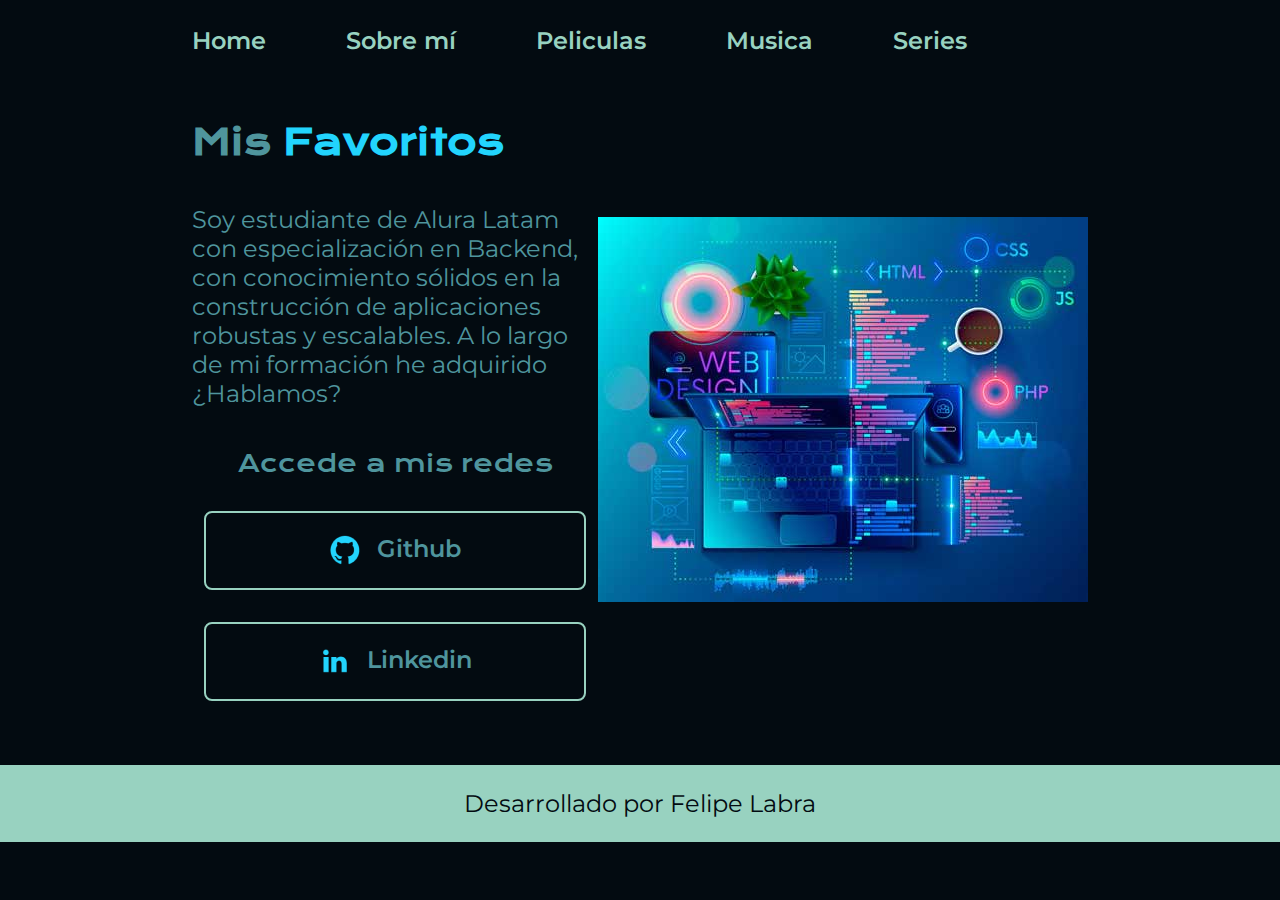
<file: index.html>
<!DOCTYPE html>
<html lang="es-mx">
<head>
    <meta charset="UTF-8"> 
    <meta http-equiv="X-UA-Compatible" content="IE=edge">
    <meta name="viewport" content="width=device-width, initial-scale=1.0">
    <title>Portafolio</title>
    <link rel="stylesheet" href="styles/style.css">

</head>
<body>
    <header class="header">
        <nav class="header__menu">
            <a class="header__menu__link" href="index.html">Home</a>
            <a class="header__menu__link" href="about.html">Sobre mí</a>
            <a class="header__menu__link" href="peliculas.html">Peliculas</a>
            <a class="header__menu__link" href="musica.html">Musica</a>
            <a class="header__menu__link" href="series.html">Series</a>
        </nav>
    </header>
    <main class="presentacion">
        <section class="presentacion__contenido">
            <h1 class="presentacion__contenido__titulo">
                Mis  
                <strong class="titulo-destaque">Favoritos
                </strong></h1>
                <p class="presentacion__contenido__texto">Soy estudiante de Alura Latam con especialización
                    en Backend, con conocimiento sólidos en la construcción
                    de aplicaciones robustas y escalables.
                    A lo largo de mi formación he adquirido
                    ¿Hablamos?

                </p>
                <div class="presentacion__enlaces">
                    <h2 class="presentacion__enlaces__subtitulo">Accede a mis redes</h2>
                    <a class="presentacion__enlaces__link" href="https://github.com/flackmetal/">
                        <img src="/assets/github.png">
                        Github
                    </a>
                    <a class="presentacion__enlaces__link" href="https://www.linkedin.com/in/felipe-labra-9a9b3043/">
                        <img src="./assets/linkedin.png">
                        Linkedin
                    </a>
                    
                </div>
               
        </section>
            <img src="./assets/Imagen.jpg" alt="Foto diseño web">
    </main>
    <footer class="footer">
        <p>Desarrollado por Felipe Labra</p>
    </footer>
</body>
</html>
</file>
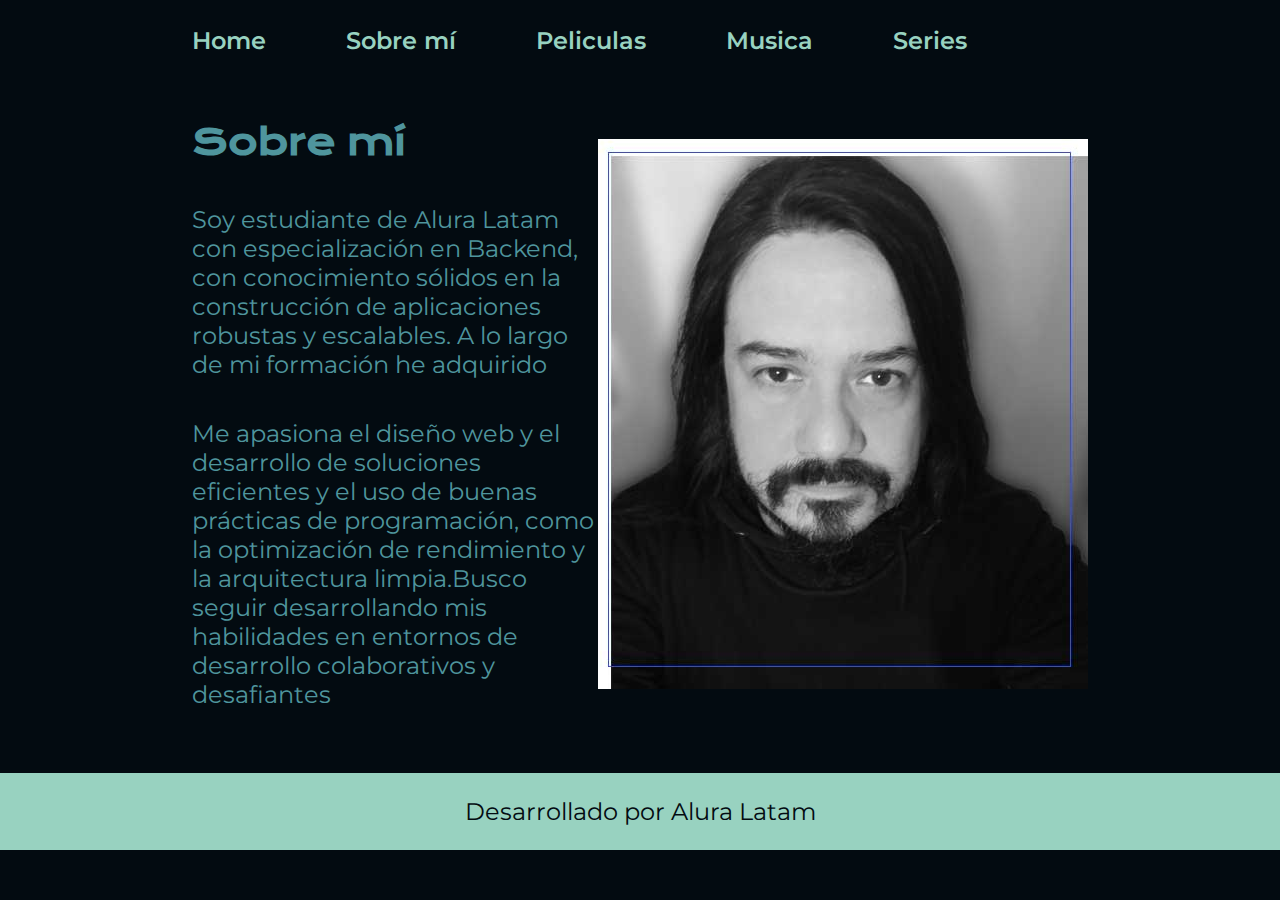
<file: about.html>
<!DOCTYPE html>
<html lang="es-mx">
<head>
    <meta charset="UTF-8">
    <meta name="viewport" content="width=device-width, initial-scale=1.0">
    <title>Portafolio</title>
    <link rel="stylesheet" href="styles/style.css">

</head>
<body>
    <header class="header">
        <nav class="header__menu">
            <a class="header__menu__link" href="index.html">Home</a>
            <a class="header__menu__link" href="about.html">Sobre mí</a>
            <a class="header__menu__link" href="peliculas.html">Peliculas</a>
            <a class="header__menu__link" href="musica.html">Musica</a>
            <a class="header__menu__link" href="series.html">Series</a>
        </nav>
    </header>
    <main class="presentacion">
        <section class="presentacion__contenido">
            <h1 class="presentacion__contenido__titulo">Sobre mí</h1>
                <p class="presentacion__contenido__texto">Soy estudiante de Alura Latam con especialización
                    en Backend, con conocimiento sólidos en la construcción
                    de aplicaciones robustas y escalables.
                    A lo largo de mi formación he adquirido
                </p>
                <p class="presentacion__contenido__texto">
                    Me apasiona el diseño web y el desarrollo de soluciones eficientes
y el uso de buenas prácticas de programación, como la optimización 
de rendimiento y la arquitectura limpia.Busco seguir desarrollando
mis habilidades en entornos de desarrollo colaborativos y desafiantes
                </p>
               
        </section>
            <img src="./assets/flabra.jpg" alt="Foto de Ana García desarrolando un proyecto">
    </main>
    <footer class="footer">
        <p>Desarrollado por Alura Latam</p>
    </footer>
    
</body>
</html>
</file>
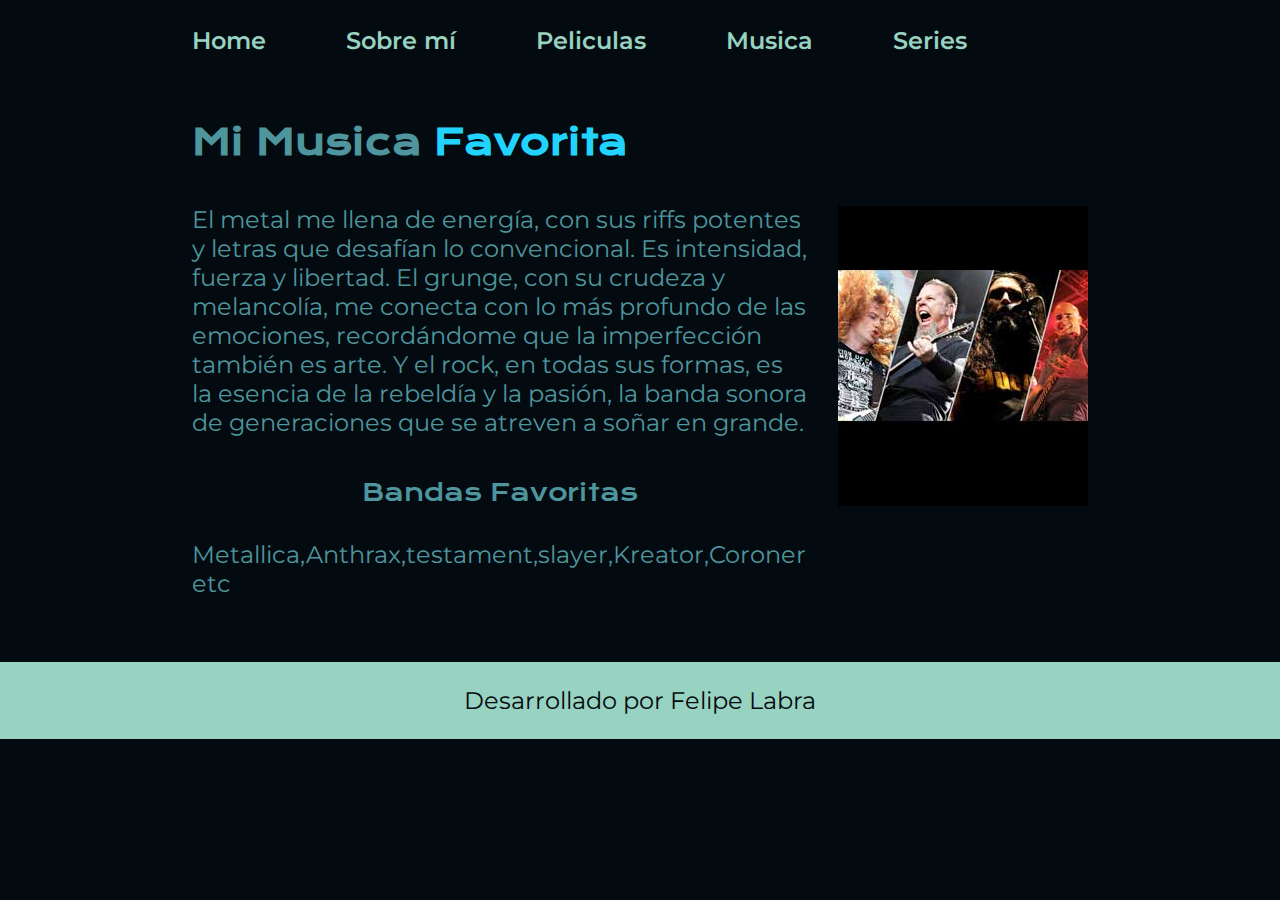
<file: musica.html>
<!DOCTYPE html>
<html lang="es-mx">
<head>
    <meta charset="UTF-8"> 
    <meta http-equiv="X-UA-Compatible" content="IE=edge">
    <meta name="viewport" content="width=device-width, initial-scale=1.0">
    <title>Portafolio</title>
    <link rel="stylesheet" href="styles/style.css">

</head>
<body>
    <header class="header">
        <nav class="header__menu">
            <a class="header__menu__link" href="index.html">Home</a>
            <a class="header__menu__link" href="about.html">Sobre mí</a>
            <a class="header__menu__link" href="peliculas.html">Peliculas</a>
            <a class="header__menu__link" href="musica.html">Musica</a>
            <a class="header__menu__link" href="series.html">Series</a>
        </nav>
    </header>
    <main class="presentacion">
        <section class="presentacion__contenido">
            <h1 class="presentacion__contenido__titulo">
                Mi Musica  
                <strong class="titulo-destaque">Favorita 
                </strong></h1>
                <p class="presentacion__contenido__texto">             
                    El metal me llena de energía, con sus riffs potentes y letras que desafían lo convencional. Es intensidad, fuerza y libertad. El grunge, con su crudeza y melancolía, me conecta con lo más profundo de las emociones, recordándome que la imperfección también es arte. Y el rock, en todas sus formas, es la esencia de la rebeldía y la pasión, la banda sonora de generaciones que se atreven a soñar en grande. 

                </p>
                <div class="presentacion__enlaces">
                    <h2 class="presentacion__enlaces__subtitulo">Bandas Favoritas</h2>
                    <p class="presentacion__contenido__texto"> Metallica,Anthrax,testament,slayer,Kreator,Coroner etc</p>
                     </a>    
        </section>
        <div class="image-container">
            <img src="./assets/big.jpg" alt="Descripción de la imagen">
        </div>
    </main>
    <footer class="footer">
        <p>Desarrollado por Felipe Labra</p>
    </footer>
</body>
</html>
</file>
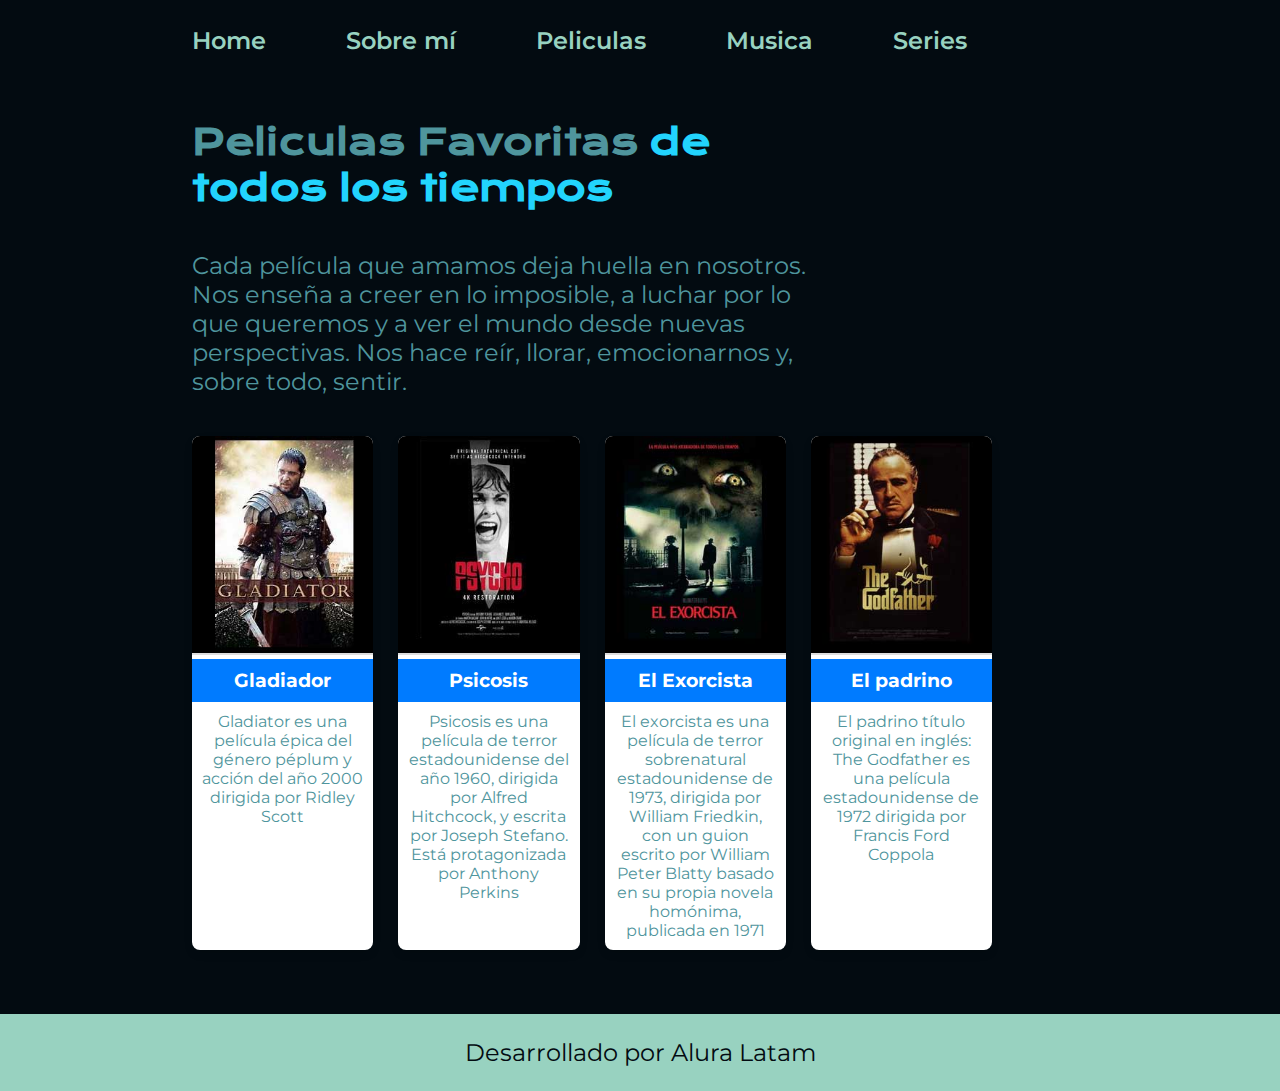
<file: peliculas.html>
<!DOCTYPE html>
<html lang="es-mx">
<head>
    <meta charset="UTF-8"> 
    <meta http-equiv="X-UA-Compatible" content="IE=edge">
    <meta name="viewport" content="width=device-width, initial-scale=1.0">
    <title>Portafolio</title>
    <link rel="stylesheet" href="styles/style.css">

</head>
<body>
    <header class="header">
        <nav class="header__menu">
            <a class="header__menu__link" href="index.html">Home</a>
            <a class="header__menu__link" href="about.html">Sobre mí</a>
            <a class="header__menu__link" href="peliculas.html">Peliculas</a>
            <a class="header__menu__link" href="musica.html">Musica</a>
            <a class="header__menu__link" href="series.html">Series</a>
        </nav>
    </header>
    <main class="presentacion">
        <section class="presentacion__contenido">
            <h1 class="presentacion__contenido__titulo">
                Peliculas Favoritas 
                <strong class="titulo-destaque">de todos los tiempos
                </strong></h1>
                <p class="presentacion__contenido__texto">Cada película que amamos deja huella en nosotros. Nos enseña a creer en lo imposible, a luchar por lo que queremos y a ver el mundo desde nuevas perspectivas. Nos hace reír, llorar, emocionarnos y, sobre todo, sentir.

                </p>
                
    </style>
</head>
<body>
    <div class="container">
        <!-- Columna 1 -->
        <div class="column">
            <img src="./assets/gladiador.jpg" alt="Gladiador">
            <h3>Gladiador</h3>
            <p>Gladiator es una película épica del género péplum y acción del año 2000 dirigida por Ridley Scott</p>
        </div>

        <!-- Columna 2 -->
        <div class="column">
            <img src="./assets/psicosis.jpg" alt="Psicosis">
            <h3>Psicosis</h3>
            <p>Psicosis es una película de terror estadounidense del año 1960, dirigida por Alfred Hitchcock, y escrita por Joseph Stefano. Está protagonizada por Anthony Perkins</p>
        </div>

        <!-- Columna 3 -->
        <div class="column">
            <img src="./assets/exorcista.jpg" alt="El Exorcista">
            <h3>El Exorcista</h3>
            <p>El exorcista es una película de terror sobrenatural estadounidense de 1973, dirigida por William Friedkin, con un guion escrito por William Peter Blatty basado en su propia novela homónima, publicada en 1971</p>
        </div>

        <!-- Columna 4 -->
        <div class="column">
            <img src="./assets/padrino.jpg" alt="El Padrino">
            <h3>El padrino</h3>
            <p>El padrino título original en inglés: The Godfather  es una película estadounidense de 1972 dirigida por Francis Ford Coppola</p>
        </div>
    </div>
               
               
        </section>
            
    </main>
    <footer class="footer">
        <p>Desarrollado por Alura Latam</p>
    </footer>
</body>
</html>
</file>
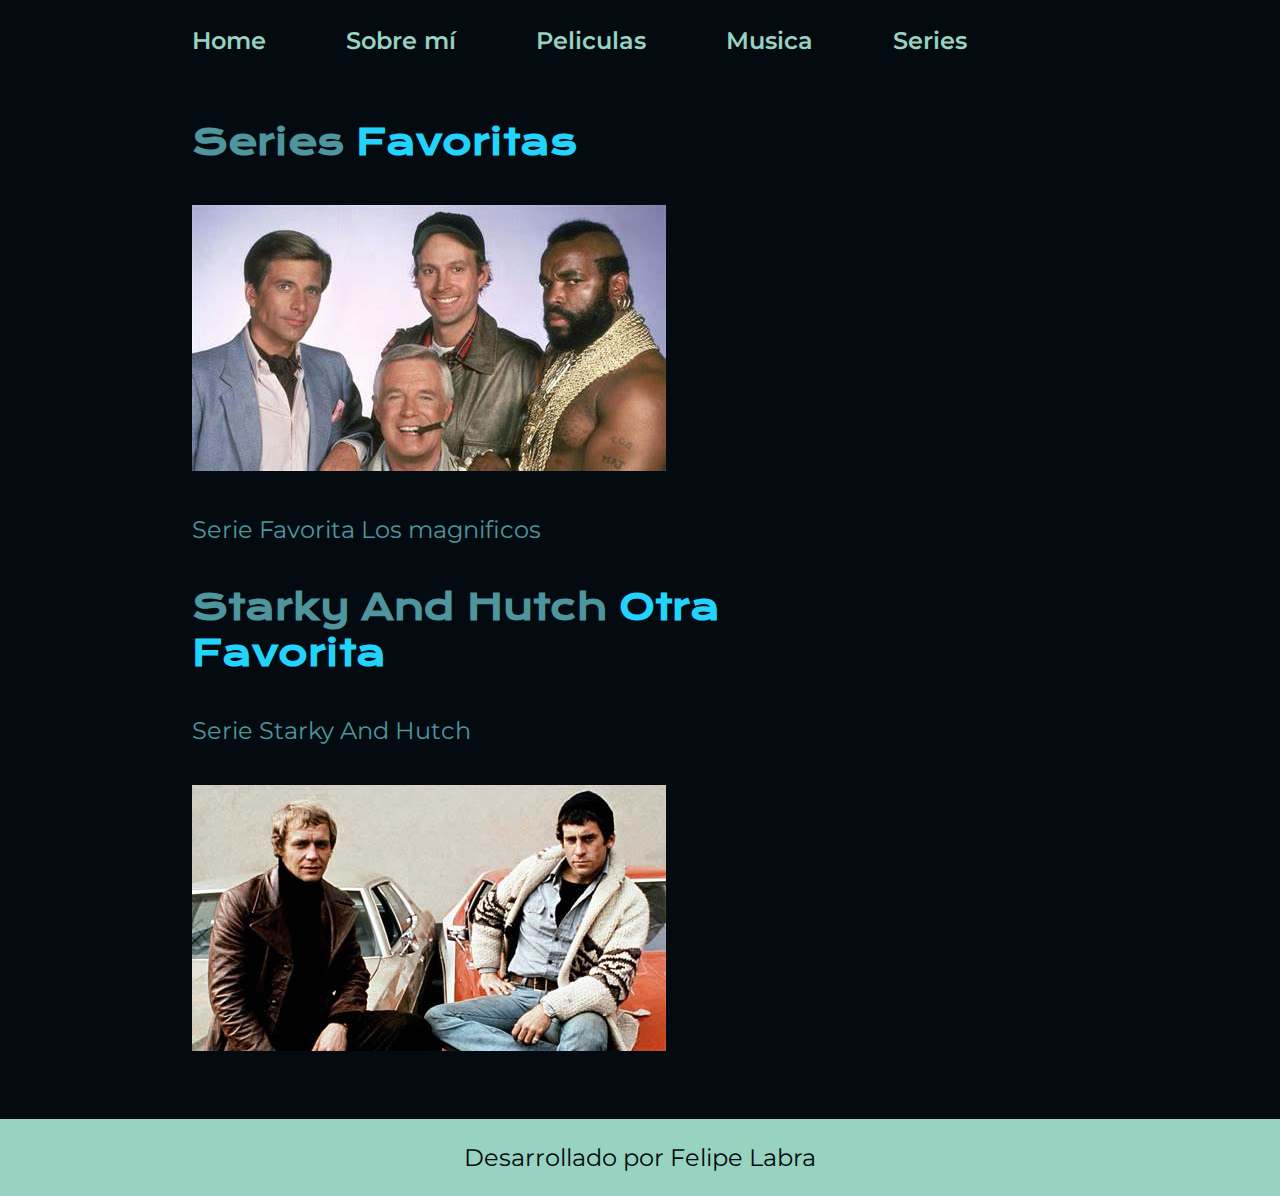
<file: series.html>
<!DOCTYPE html>
<html lang="es-mx">
<head>
    <meta charset="UTF-8"> 
    <meta http-equiv="X-UA-Compatible" content="IE=edge">
    <meta name="viewport" content="width=device-width, initial-scale=1.0">
    <title>Portafolio</title>
    <link rel="stylesheet" href="styles/style.css">

</head>
<body>
    <header class="header">
        <nav class="header__menu">
            <a class="header__menu__link" href="index.html">Home</a>
            <a class="header__menu__link" href="about.html">Sobre mí</a>
            <a class="header__menu__link" href="peliculas.html">Peliculas</a>
            <a class="header__menu__link" href="musica.html">Musica</a>
            <a class="header__menu__link" href="series.html">Series</a>
        </nav>
    </header>
    <main class="presentacion">
        <section class="presentacion__contenido">
            <h1 class="presentacion__contenido__titulo">
                Series 
                <strong class="titulo-destaque">Favoritas
                </strong></h1>
                     <a href="https://www.youtube.com/watch?v=7NKJXtPW3d0&list=PLKxJD-edw9wM-l_vGGg_ROrW0WYL7kO_D"><img src="./assets/magnificos.jpg"/></a>
                    <p class="presentacion__contenido__texto">Serie Favorita Los magnificos
                </p>
                <section class="presentacion__contenido">
                    <h1 class="presentacion__contenido__titulo">
                        Starky And Hutch
                        <strong class="titulo-destaque">Otra Favorita
                        </strong></h1>
                        <p class="presentacion__contenido__texto">Serie Starky And Hutch
                          </p>
                          <a href="https://www.youtube.com/watch?v=sG4lu14zzew&t=6s"><img src="./assets/starky.jpg"/></a>
                         
        </section>
            
            
    </main>
    <footer class="footer">
        <p>Desarrollado por Felipe Labra</p>
    </footer>
</body>
</html>
</file>
<file: styles/style.css>
@import url('https://fonts.googleapis.com/css2?family=Krona+One&family=Montserrat:wght@400;600&display=swap');

:root {
    --color-primario:#030b11;
    --color-secunario:#4F959D;
    --color-terciario:#98D2C0;
    --fuente-Montserrat:"Montserrat",sans serif;
    --fuente-Krona:"Krona One",sans serif;
    --color-hover: #F6F8D5;
    
  }

* {
    padding: 0;
    margin:0;
}

body{
    /* height: 100vh; */
    box-sizing: border-box;
    background-color: var(--color-primario);
    color: var(--color-secunario);
}

.header{
    padding: 2% 0% 0% 15%;
}

.header__menu{
    display: flex;
    gap: 80px;
}
.header__menu__link{
    font-family: var(--fuente-Montserrat);
    font-size: 24px;
    font-weight: 600;
    color:var(--color-terciario);
    text-decoration: none;

}
.presentacion {
    padding: 5% 15%;
    display: flex;
    align-items: center;
    justify-content: space-between;
}

.presentacion__contenido{
    width: 615px;
    display: flex;
    flex-direction: column;
    gap: 40px;
}


.presentacion__contenido__titulo{
    font-size: 36px;
    font-family: var(--fuente-Krona);
}

.titulo-destaque {
    color: #22D4FD; ;
}

.presentacion__contenido__texto{
    font-size: 24px;
    font-family: var(--fuente-Montserrat);
}

.presentacion__enlaces{
    display: flex;
    flex-direction: column;
    justify-content: space-between;
    align-items: center;
    gap: 32px;
}

.presentacion__enlaces__subtitulo{
    font-family: var(--fuente-Krona);
    font-weight: 400;
    font-size: 24px;
}

.presentacion__enlaces__link{
      /* background-color: #22D4FD; */
      display: flex;
      justify-content: center;
      gap: 16px;
      border: 2px solid var(--color-terciario);
      width: 378px;
      text-align: center;
      border-radius: 8px;
      font-size: 24px;
      font-weight: 600;
      padding: 21.5px 0;
      text-decoration: none;
      color: var(--color-secunario);
      font-family: var(--fuente-Montserrat);
}

.presentacion__enlaces__link:hover{
    background-color: var(--color-hover);
}
/* Contenedor principal */
.container {
    display: grid;
    grid-template-columns: repeat(4, 1fr); /* 4 columnas de igual tamaño */
    gap: 25px; /* Espacio entre columnas */
    width: 800px; /* Ancho del contenedor */
}

/* Estilo para cada columna */
.column {
    background-color: #fff;
    border-radius: 8px;
    box-shadow: 0 4px 8px rgba(0, 0, 0, 0.1);
    overflow: hidden;
    font-family: var(--fuente-Montserrat);
}

.column img {
    width: 100%;
    height: auto;
    border-bottom: 2px solid #ddd;
}

.column h3 {
    padding: 10px;
    text-align: center;
    background-color: #007bff;
    color: white;
}

.column p {
    padding: 10px;
    text-align: center;
}
.footer{
    color: var(--color-primario);
    background-color: var(--color-terciario);
    padding: 24px;
    text-align: center;
    font-family: var(--fuente-Montserrat);
    font-size: 24px;
    font-weight: 400;
}
</file>
